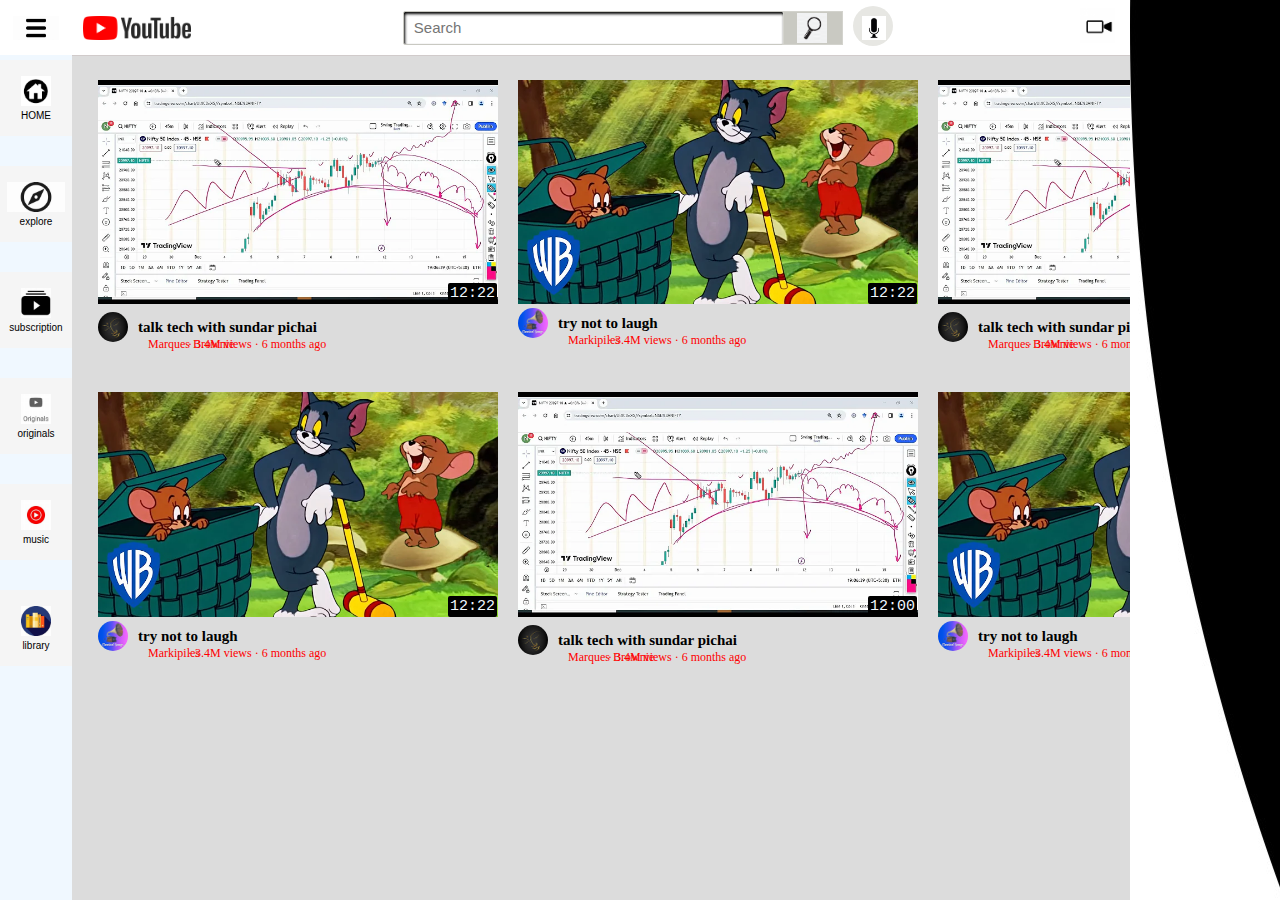
<file: index.html>
<!DOCTYPE html>
<html>
    <head>
        <title>utube.com clone</title>
        <link rel="stylesheet" href="styles/general.css">
        <link rel="stylesheet" href="styles/header.css">
        <link rel="stylesheet" href="styles/video.css">
        <link rel="stylesheet" href="styles/sidebar.css">
    </head>
    <body>
        <div class="header">
            <div class="left-section"><img class="th-menu" src="icons/th.jpeg"><img class="logo-menu" src="icons/youtube-logo-9.png"></div>
            
            <div class="middle-section"><input class="search-bar" type="text" placeholder="Search" >
            <button class="search-button">
                <img class="search-menu" src="icons/search-icon-symbol-sign-vector.jpg">
                <div class="tooltip">Search</div>
            </button>
            <button class="voice-button">
                <img class="voice-menu" src="icons/ori_3577333_dvy4okz0ozfvl2dyy7hinkw3ma4li9gztcczvcc6_microphone-icon.jpg">
                <div class="tooltip">your voice</div>
            </button>
            </div>
            
            <div class="right-section">
                <div class="call-container">
                    <img class="call-menu" src="icons/video-call_318-1336.avif">
                    <div class="tooltip">create</div>
                </div>
               
               
               <div class="bell-container">
                <img class="bell menu" src="icons/vector-bell-icon.jpg">
                <div class="bell-count">3</div>
               </div>
               
                <img class="email-menu" src="icons/unnamed.jpg">
            </div>
        </div>

        <div class="sidebar"> 
            <div class="sidebar-link">
                <img src="icons/home-icon-vector.jpg">
            <div>HOME</div>
            </div>
            <div class="sidebar-link">
                <img src="icons/explore.jpeg">
            <div>explore</div>
            </div>
            <div class="sidebar-link">
                <img src="icons/subscriptn.jpeg">
            <div>subscription</div>
            </div>
            <div class="sidebar-link">
                <img src="icons/originals.jpeg">
            <div>originals</div>
            </div>
            <div class="sidebar-link">
                <img src="icons/music.jpeg">
            <div>music</div>
            </div>
            <div class="sidebar-link">
                <img src="icons/lib.jpeg">
            <div>library</div>
            </div>
        </div>
      
        <div class="video-grid">

        <div class="div-example">

            <div class="thumbnail-row"><img class="thumbnail" src="thumbnails/hq720.webp">
                <div class="video-time">12:22</div>
            </div>
            <div class="video-info-grid">
                <img  class="chnl-row" src="channel/channels4_profile.jpg"></img>

                <p class="video-title">
                    talk tech with sundar pichai
                </p>
                <p class="video-author">
                    Marques Brownie
                </p>
                <p class="video-stats">
                    &#183 3.4M views &#183 6 months ago
                </p>
            </div>
        </div>
    
        <div class="div-example">

            <div class="channel-pic"><img class="thumbnail" src="thumbnails/hq720 (1).webp">
            <div class="video-time">12:22</div>
            </div>
            <div  class="video-info">

                <img  class="profile-pic" src="channel/channels4_profile (1).jpg"></img>


                <p class="video-title">
                    try not to laugh
                 </p>
                 <p class="video-author">
                     Markipiles
                 </p>
                 <p class="video-stats">
                     &#183 3.4M views &#183 6 months ago
                 </p>
            </div>    
        </div>

        <div class="div-example">

            <div class="thumbnail-row"><img class="thumbnail" src="thumbnails/hq720.webp">
            <div class="video-time">12:22</div>
            </div>
            <div class="video-info-grid">

                <img  class="chnl-row" src="channel/channels4_profile.jpg"></img>

                <p class="video-title">
                    talk tech with sundar pichai
                </p>
                <p class="video-author">
                    Marques Brownie
                </p>
                <p class="video-stats">
                    &#183 3.4M views &#183 6 months ago
                </p>
            </div>
        </div>
    
        <div class="div-example">

            <div class="channel-pic"><img class="thumbnail" src="thumbnails/hq720 (1).webp">
                <div class="video-time">12:22</div>
            </div>
            <div  class="video-info">

                <img  class="profile-pic" src="channel/channels4_profile (1).jpg"></img>


                <p class="video-title">
                    try not to laugh
                 </p>
                 <p class="video-author">
                     Markipiles
                 </p>
                 <p class="video-stats">
                     &#183 3.4M views &#183 6 months ago
                 </p>
            </div>    
        </div>

        <div class="div-example">

            <div class="thumbnail-row"><img class="thumbnail" src="thumbnails/hq720.webp">
                <div class="video-time">12:00</div>
            </div>
            <div class="video-info-grid">

                <img  class="chnl-row" src="channel/channels4_profile.jpg"></img>

                <p class="video-title">
                    talk tech with sundar pichai
                </p>
                <p class="video-author">
                    Marques Brownie
                </p>
                <p class="video-stats">
                    &#183 3.4M views &#183 6 months ago
                </p>
            </div>
        </div>
    
        <div class="div-example">

            <div class="channel-pic"><img class="thumbnail" src="thumbnails/hq720 (1).webp">
            <div class="video-time">12:00</div>
            </div>
            <div  class="video-info">

                <img  class="profile-pic" src="channel/channels4_profile (1).jpg"></img>


                <p class="video-title">
                    try not to laugh
                 </p>
                 <p class="video-author">
                     Markipiles
                 </p>
                 <p class="video-stats">
                     &#183 3.4M views &#183 6 months ago
                 </p>
            </div>    
        </div>

    </body>
</html>
</file>
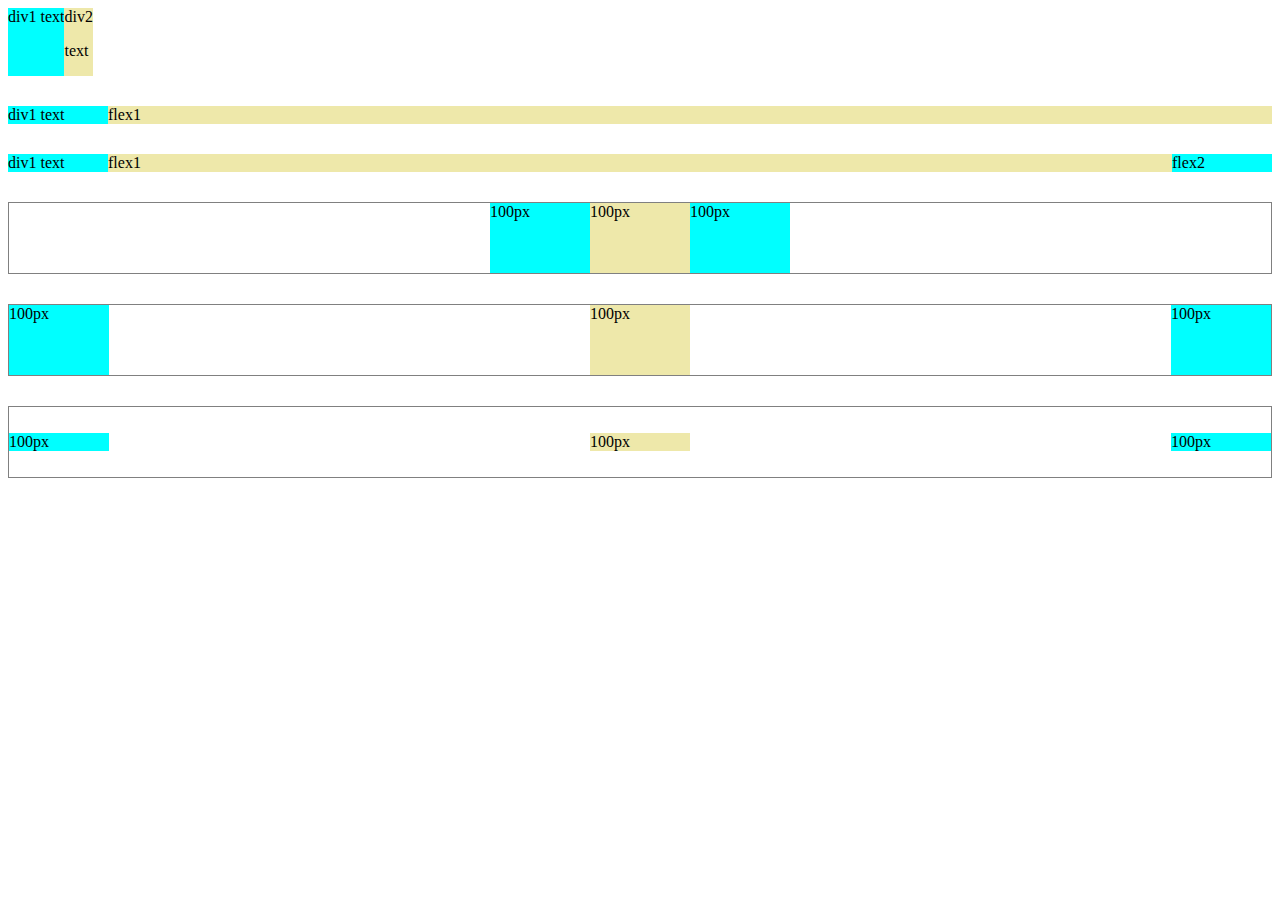
<file: flexbox.html>
<!DOCTYPE html>
<html>
    <head>
        <title>flexbox practice</title>
    </head>
    <body style="padding-bottom: 100px;">

        <div style="
            display: flex;
            flex-direction: row;
        ">
        <div style="background-color: aqua;
        ">div1 text</div>
        <div style="background-color: palegoldenrod;">div2 <p>text</p></div>
        </div>
        
        <div style="
        margin-top: 30px;
        display: flex;
        flex-direction: row;
        ">
        <div style="background-color: aqua;
        width: 100px;">div1 text</div>
        <div style="background-color: palegoldenrod;
        flex: 1;
        ">flex1</div>
        </div>

        <div style="
        margin-top: 30px;
        display: flex;
        flex-direction: row;
        ">
        <div style="background-color: aqua;
        width: 100px;">div1 text</div>
        <div style="background-color: palegoldenrod;
        flex: 1;
        ">flex1</div>
         <div style="background-color: aqua;
         width: 100px;">flex2</div>
        </div>

        <div style="
        margin-top: 30px;
        height: 70px;
        border-width: 1px;
        border-style: solid;
        border-color: gray;

        display: flex;
        flex-direction: row;
        justify-content:center;
        ">
        <div style="background-color: aqua;
        width: 100px;
        ">100px</div>
        <div style="background-color: palegoldenrod;
         width: 100px;
        ">100px</div>
         <div style="background-color: aqua;
         width: 100px;
         ">100px</div>
        </div>

        <div style="
        margin-top: 30px;
        height: 70px;
        border-width: 1px;
        border-style: solid;
        border-color: gray;

        display: flex;
        flex-direction: row;
        justify-content:space-between;
        ">
        <div style="background-color: aqua;
        width: 100px;
        ">100px</div>
        <div style="background-color: palegoldenrod;
         width: 100px;
        ">100px</div>
         <div style="background-color: aqua;
         width: 100px;
         ">100px</div>
        </div>

        <div style="
        margin-top: 30px;
        height: 70px;
        border-width: 1px;
        border-style: solid;
        border-color: gray;

        display: flex;
        flex-direction: row;
        justify-content:space-between;
        align-items:center;
        ">
        <div style="background-color: aqua;
        width: 100px;
        ">100px</div>
        <div style="background-color: palegoldenrod;
         width: 100px;
        ">100px</div>
         <div style="background-color: aqua;
         width: 100px;
         ">100px</div>
        </div>
    </body>
</html>
</file>
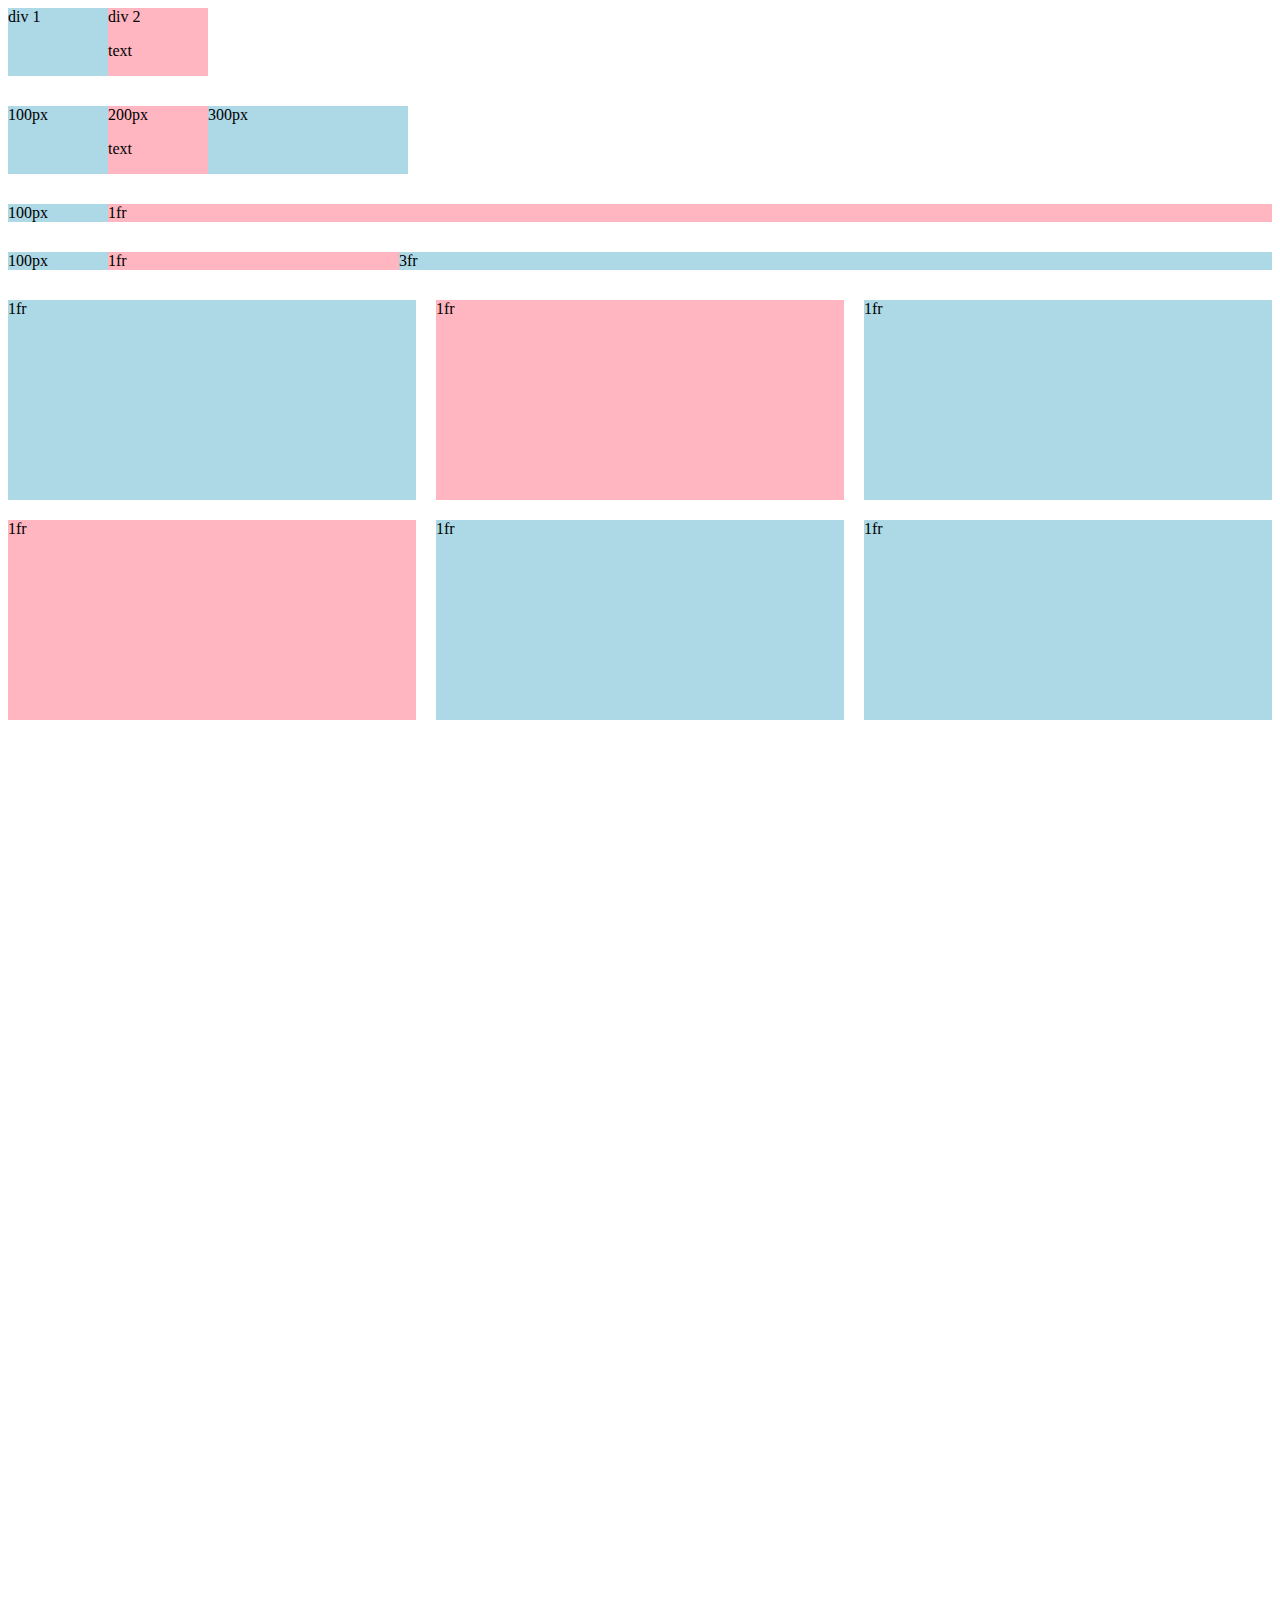
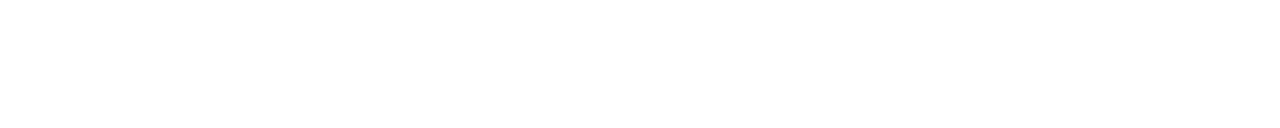
<file: grid.html>
<!DOCTYPE html>
<html>
    <head>
        <title>GRID PRACTICE</title>
    </head>
    <body style="padding-bottom: 1000px;">
        <div style="
            display: grid;
            grid-template-columns: 100px 100px;
            ">
            <div style="background-color: lightblue;">div 1</div>
            <div style="background-color: lightpink;">div 2<p>text</p></div>
        </div>

        <div style="
        margin-top: 30px;
            display: grid;
            grid-template-columns: 100px 100px 200px;
            ">
            <div style="background-color: lightblue;">100px</div>
            <div style="background-color: lightpink;">200px<p>text</p></div>
            <div style="background-color: lightblue;">300px</div>
        </div>

        <div style="
        margin-top: 30px;
            display: grid;
            grid-template-columns: 100px 1fr;
            ">
            <div style="background-color: lightblue;">100px</div>
            <div style="background-color: lightpink;">1fr</div>
           </div>

           <div style="
        margin-top: 30px;
            display: grid;
            grid-template-columns: 100px 1fr 3fr;
            ">
            <div style="background-color: lightblue;">100px</div>
            <div style="background-color: lightpink;">1fr</div>
            <div style="background-color: lightblue;">3fr</div>
           </div>

           <div style="
        margin-top: 30px;
            display: grid;
            grid-template-columns: 1fr 1fr 1fr;
            column-gap: 20px;
            row-gap :20px;
            ">
            <div style="background-color: lightblue; height: 200px">1fr</div>
            <div style="background-color: lightpink; height: 200px">1fr</div>
            <div style="background-color: lightblue; height: 200px">1fr</div>
            <div style="background-color: lightpink; height: 200px">1fr</div>
            <div style="background-color: lightblue; height: 200px">1fr</div>
            <div style="background-color: lightblue; height: 200px">1fr</div>
            
    </body>
    </body>
</html>
</file>
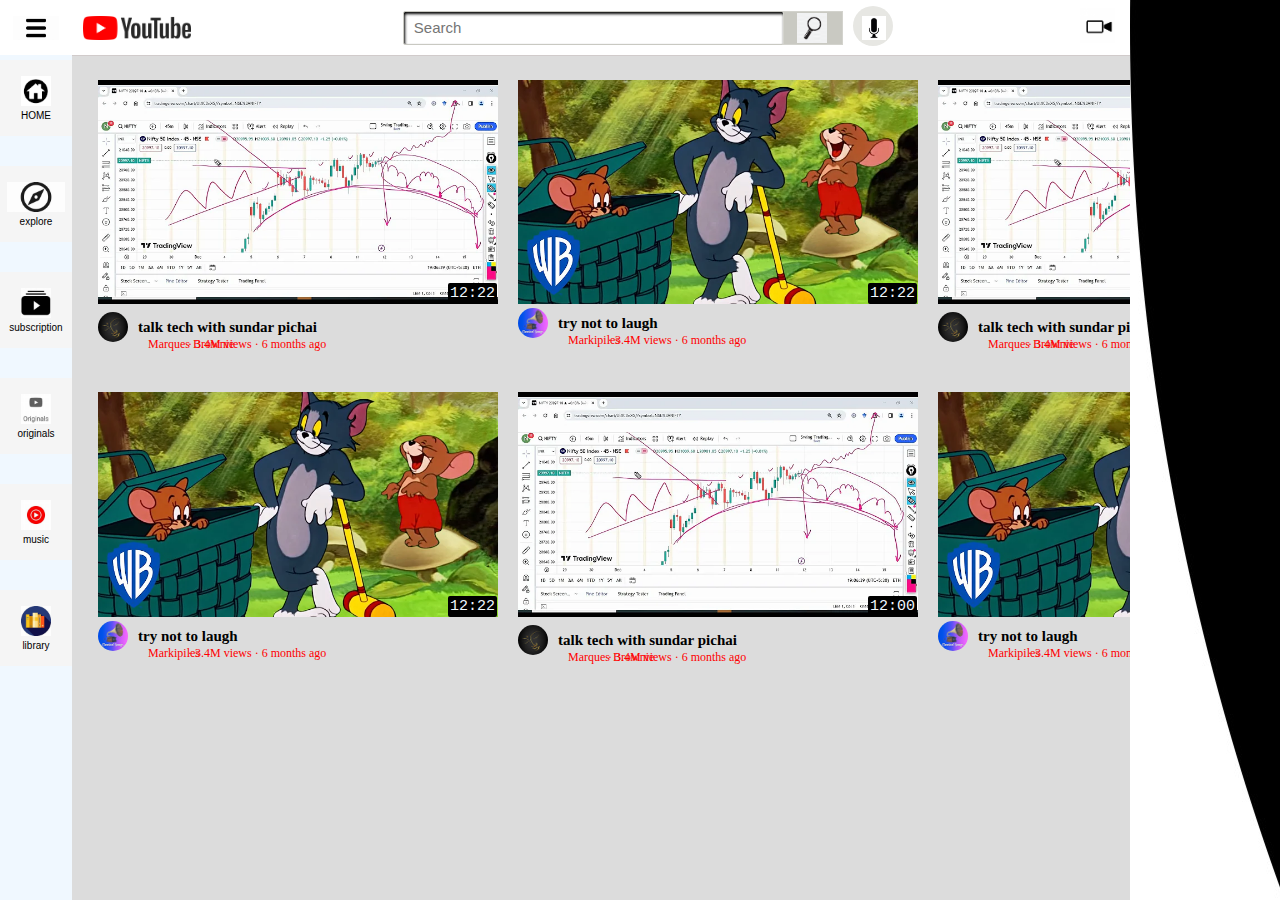
<file: utube.html>
<!DOCTYPE html>
<html>
    <head>
        <title>utube.com clone</title>
        <link rel="stylesheet" href="styles/general.css">
        <link rel="stylesheet" href="styles/header.css">
        <link rel="stylesheet" href="styles/video.css">
        <link rel="stylesheet" href="styles/sidebar.css">
    </head>
    <body>
        <div class="header">
            <div class="left-section"><img class="th-menu" src="icons/th.jpeg"><img class="logo-menu" src="icons/youtube-logo-9.png"></div>
            
            <div class="middle-section"><input class="search-bar" type="text" placeholder="Search" >
            <button class="search-button">
                <img class="search-menu" src="icons/search-icon-symbol-sign-vector.jpg">
                <div class="tooltip">Search</div>
            </button>
            <button class="voice-button">
                <img class="voice-menu" src="icons/ori_3577333_dvy4okz0ozfvl2dyy7hinkw3ma4li9gztcczvcc6_microphone-icon.jpg">
                <div class="tooltip">your voice</div>
            </button>
            </div>
            
            <div class="right-section">
                <div class="call-container">
                    <img class="call-menu" src="icons/video-call_318-1336.avif">
                    <div class="tooltip">create</div>
                </div>
               
               
               <div class="bell-container">
                <img class="bell menu" src="icons/vector-bell-icon.jpg">
                <div class="bell-count">3</div>
               </div>
               
                <img class="email-menu" src="icons/unnamed.jpg">
            </div>
        </div>

        <div class="sidebar"> 
            <div class="sidebar-link">
                <img src="icons/home-icon-vector.jpg">
            <div>HOME</div>
            </div>
            <div class="sidebar-link">
                <img src="icons/explore.jpeg">
            <div>explore</div>
            </div>
            <div class="sidebar-link">
                <img src="icons/subscriptn.jpeg">
            <div>subscription</div>
            </div>
            <div class="sidebar-link">
                <img src="icons/originals.jpeg">
            <div>originals</div>
            </div>
            <div class="sidebar-link">
                <img src="icons/music.jpeg">
            <div>music</div>
            </div>
            <div class="sidebar-link">
                <img src="icons/lib.jpeg">
            <div>library</div>
            </div>
        </div>
      
        <div class="video-grid">

        <div class="div-example">

            <div class="thumbnail-row"><img class="thumbnail" src="thumbnails/hq720.webp">
                <div class="video-time">12:22</div>
            </div>
            <div class="video-info-grid">
                <img  class="chnl-row" src="channel/channels4_profile.jpg"></img>

                <p class="video-title">
                    talk tech with sundar pichai
                </p>
                <p class="video-author">
                    Marques Brownie
                </p>
                <p class="video-stats">
                    &#183 3.4M views &#183 6 months ago
                </p>
            </div>
        </div>
    
        <div class="div-example">

            <div class="channel-pic"><img class="thumbnail" src="thumbnails/hq720 (1).webp">
            <div class="video-time">12:22</div>
            </div>
            <div  class="video-info">

                <img  class="profile-pic" src="channel/channels4_profile (1).jpg"></img>


                <p class="video-title">
                    try not to laugh
                 </p>
                 <p class="video-author">
                     Markipiles
                 </p>
                 <p class="video-stats">
                     &#183 3.4M views &#183 6 months ago
                 </p>
            </div>    
        </div>

        <div class="div-example">

            <div class="thumbnail-row"><img class="thumbnail" src="thumbnails/hq720.webp">
            <div class="video-time">12:22</div>
            </div>
            <div class="video-info-grid">

                <img  class="chnl-row" src="channel/channels4_profile.jpg"></img>

                <p class="video-title">
                    talk tech with sundar pichai
                </p>
                <p class="video-author">
                    Marques Brownie
                </p>
                <p class="video-stats">
                    &#183 3.4M views &#183 6 months ago
                </p>
            </div>
        </div>
    
        <div class="div-example">

            <div class="channel-pic"><img class="thumbnail" src="thumbnails/hq720 (1).webp">
                <div class="video-time">12:22</div>
            </div>
            <div  class="video-info">

                <img  class="profile-pic" src="channel/channels4_profile (1).jpg"></img>


                <p class="video-title">
                    try not to laugh
                 </p>
                 <p class="video-author">
                     Markipiles
                 </p>
                 <p class="video-stats">
                     &#183 3.4M views &#183 6 months ago
                 </p>
            </div>    
        </div>

        <div class="div-example">

            <div class="thumbnail-row"><img class="thumbnail" src="thumbnails/hq720.webp">
                <div class="video-time">12:00</div>
            </div>
            <div class="video-info-grid">

                <img  class="chnl-row" src="channel/channels4_profile.jpg"></img>

                <p class="video-title">
                    talk tech with sundar pichai
                </p>
                <p class="video-author">
                    Marques Brownie
                </p>
                <p class="video-stats">
                    &#183 3.4M views &#183 6 months ago
                </p>
            </div>
        </div>
    
        <div class="div-example">

            <div class="channel-pic"><img class="thumbnail" src="thumbnails/hq720 (1).webp">
            <div class="video-time">12:00</div>
            </div>
            <div  class="video-info">

                <img  class="profile-pic" src="channel/channels4_profile (1).jpg"></img>


                <p class="video-title">
                    try not to laugh
                 </p>
                 <p class="video-author">
                     Markipiles
                 </p>
                 <p class="video-stats">
                     &#183 3.4M views &#183 6 months ago
                 </p>
            </div>    
        </div>

    </body>
</html>
</file>
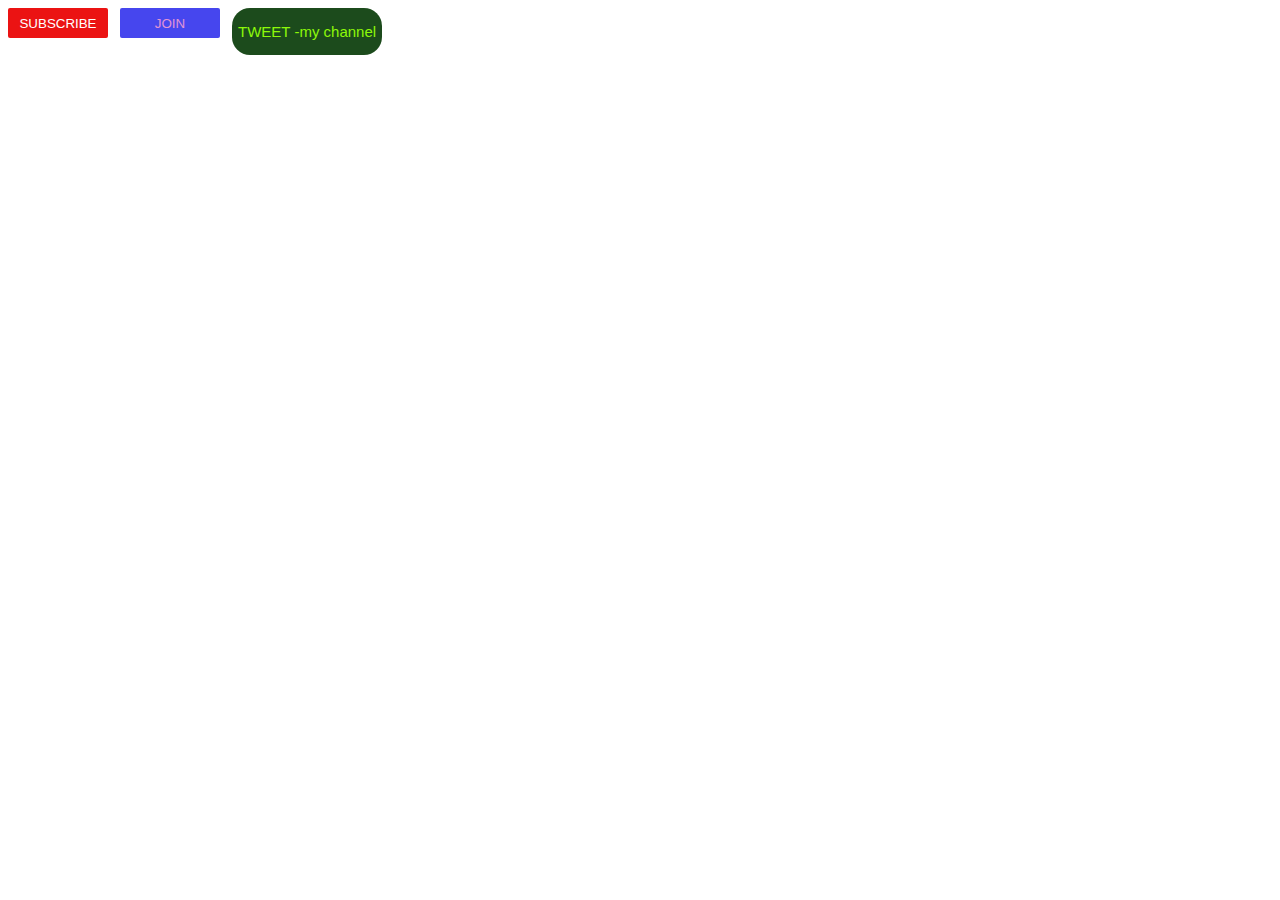
<file: intro-to-html/buttons.html>
<!DOCTYPE html>
<html>
    <title>BUTTONS PRACTICE</title>
    <link rel="stylesheet" href="styles/buttons.css">
    <head></head>
    <body>
        <button class="subscribe-button">
            SUBSCRIBE
        </button>
        <button class="join-button">
            JOIN
        </button>
        <button class="tweet-button">
            TWEET -my channel
        </button>
    </body>
</html>
</file>
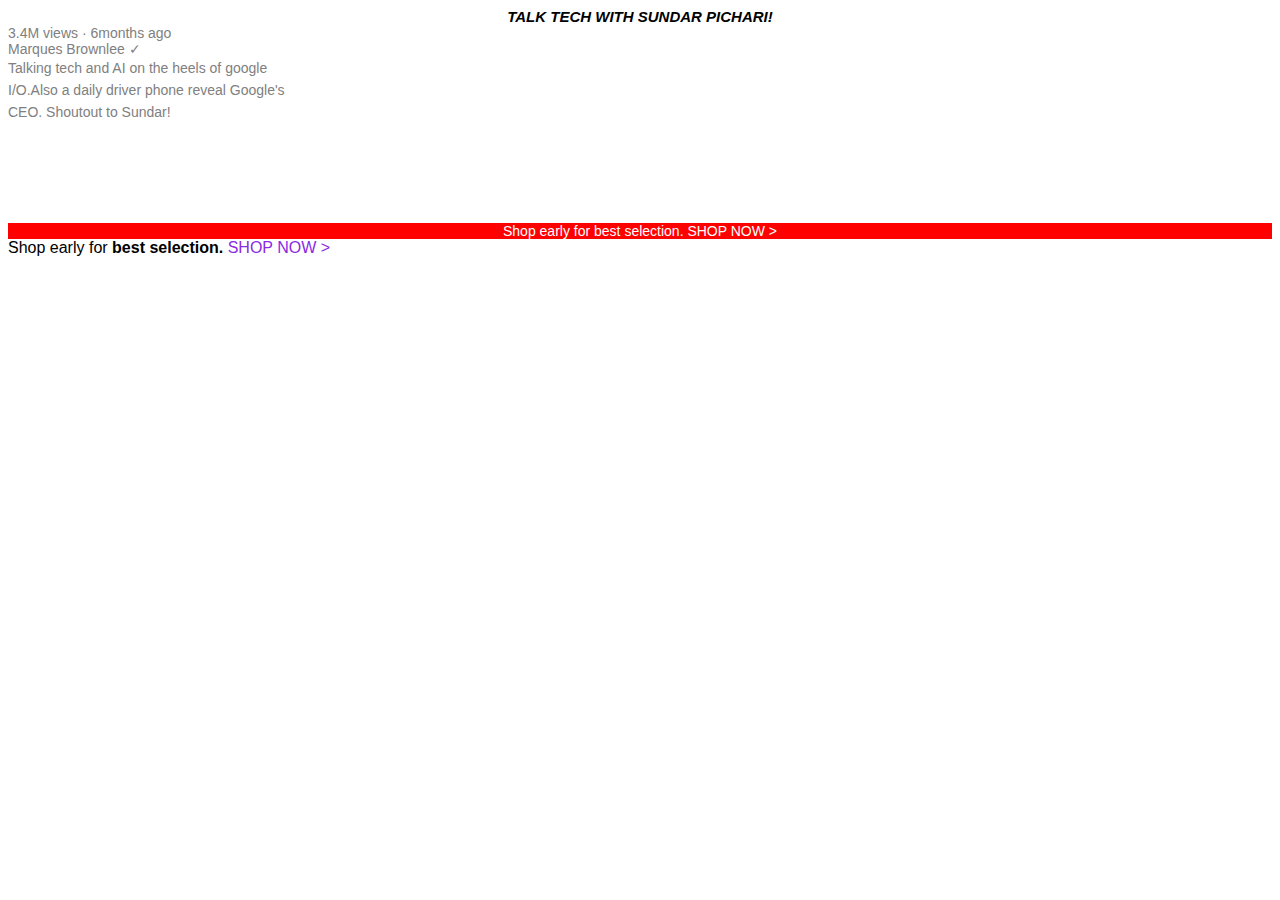
<file: intro-to-html/text.html>
<!DOCTYPE html>
<html>
    <head>
        <title>TEXT PRACTICE</title>
        <link rel="stylesheet" href="styles/text.css">    
    </head>
    <body><p class="video-title">
        TALK TECH WITH SUNDAR PICHARI!
    </p>
    <p class="video-stat">
        3.4M views &#183; 6months ago
    </p>
    <p class="video-author">
        Marques Brownlee &#10003;
    </p>
    <p class="video-description">
        Talking tech and AI on the heels of google I/O.Also a daily driver phone reveal Google's CEO. Shoutout to Sundar!
    </p>
    <p class="apple-text">
        Shop early for best selection. <span class="shop-link">SHOP NOW > </span>
    </p>
    <p >
        Shop early for <strong>
        best selection. </strong> <span class="span-example">SHOP NOW ></span>
    </p></body>
</html>
</file>
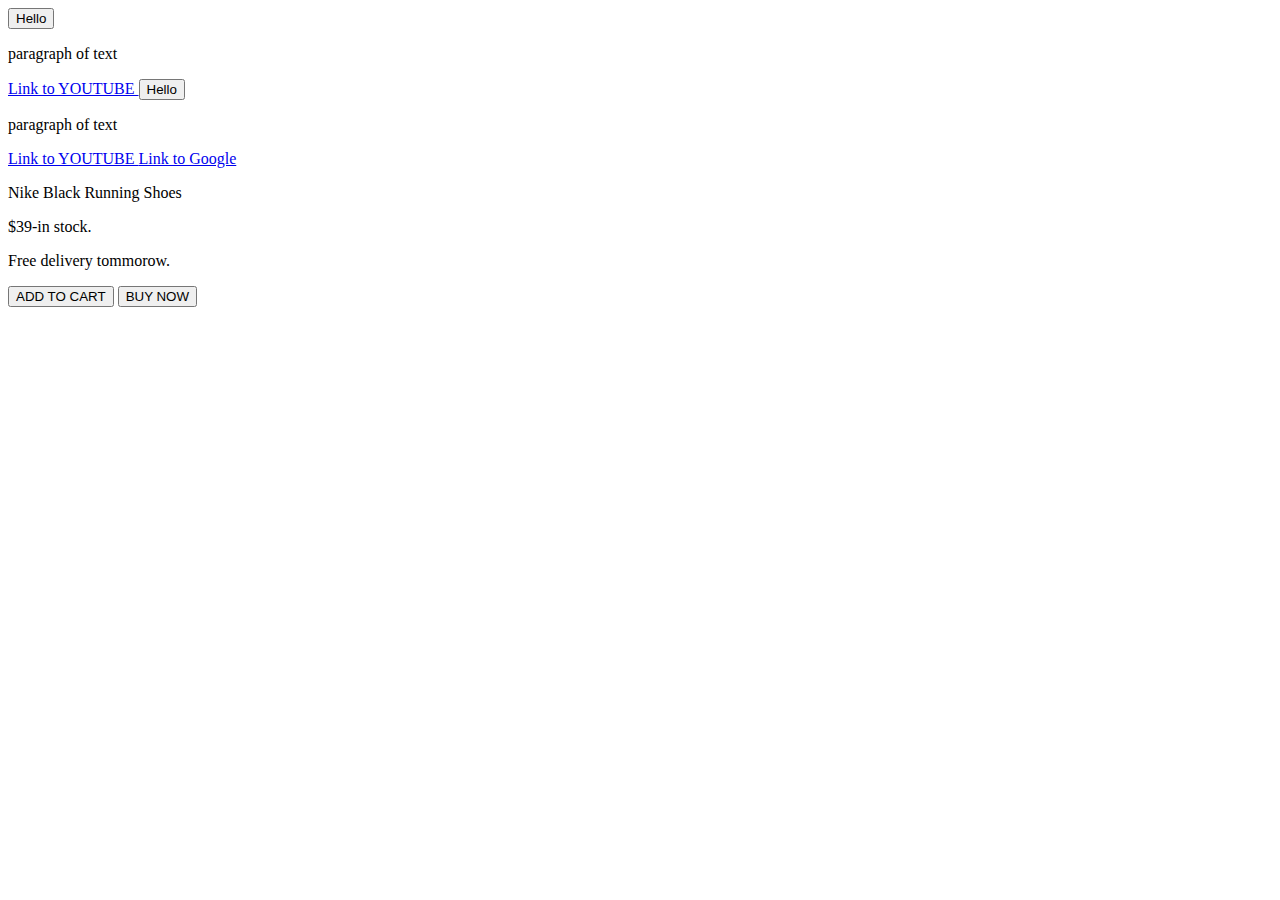
<file: intro-to-html/website.html>
<!DOCTYPE html>
<html>
    <head>
        <title>FIRST WEBSITE</title>
    </head>
    <body>
        <button>
            Hello
        </button>
        <p>
            paragraph of text
        </p>
        <a href="https://www.youtube.com/" target="_blank">
            Link to YOUTUBE
        </a>
    </body>
</html>


<button>
    Hello
</button>
<p>
    paragraph of text
</p>
<a href="https://www.youtube.com/" target="_blank">
    Link to YOUTUBE
</a>
<a href="https://www.google.co.in/" target="_blank">
    Link to Google
</a>
<p>
    Nike Black Running Shoes
</p>
    $39-in stock.
</p>
<p>
    Free delivery tommorow.
</p>
<button>
    ADD TO CART
</button>
<button>
       BUY NOW
</button>
</file>
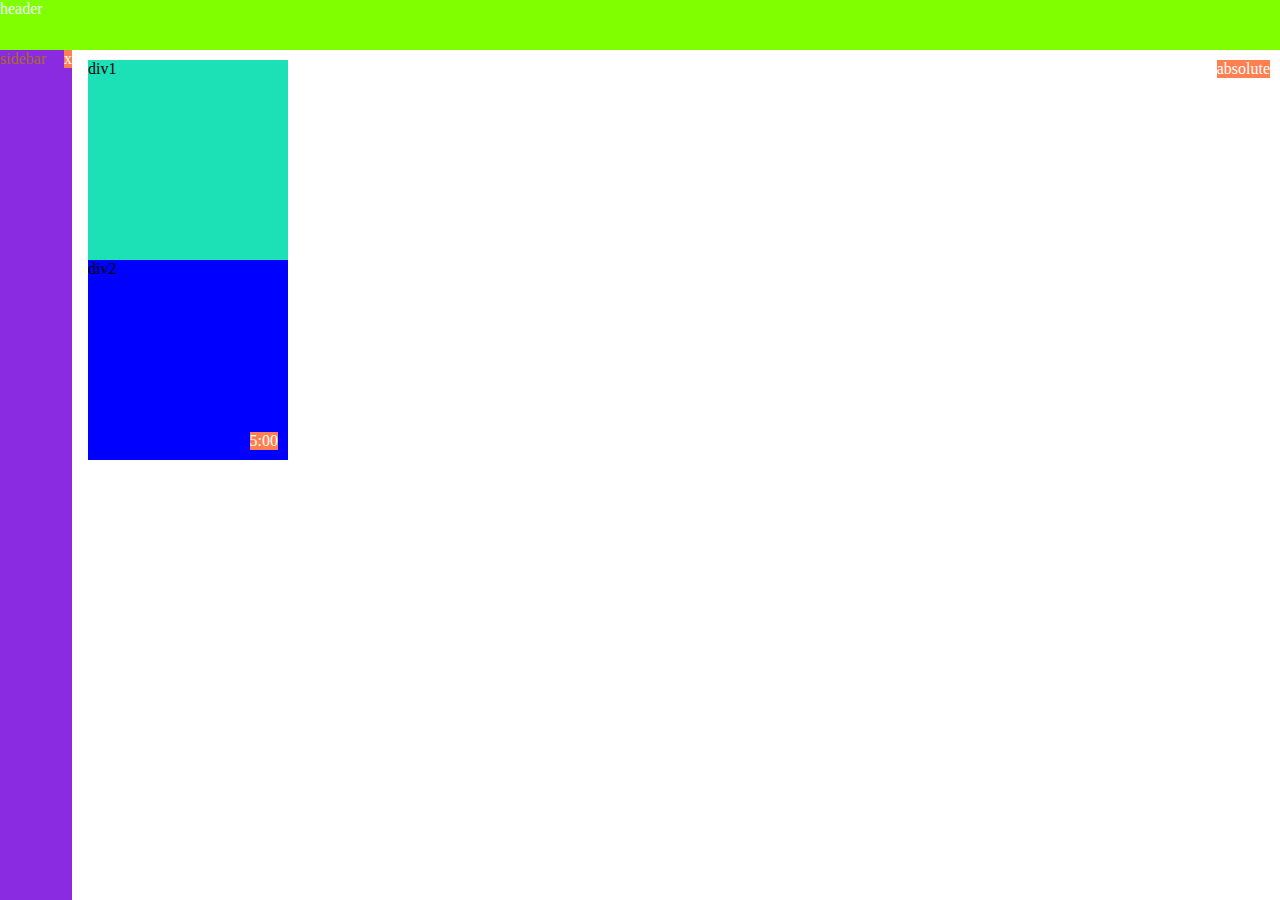
<file: styles/position.html>
<!DOCTYPE html>
<html>
    <head>
        <title>position practice</title>
    </head>
    <body style="
    height: 3000px
    padding-top 60px;
    padding-left: 80px;
    ">
        <div style="
        position: fixed;
        background-color: chartreuse;
        color: aliceblue;
        top: 0px;
        bottom: 100px;
        left: 0px;
        right: 0px;
        height: 50px;
       
        ">header</div>

        <div style="
        background-color: blueviolet;
        color: rgb(168, 107, 28);
        position: fixed;
        left: 0px;
        bottom: 0px;
        top: 50px;
        width: 72px;
        ">
        sidebar
        <div style=" 
        background-color: coral;
        position: absolute;
        color: white;
        right: 0;
        top: 0px;
        ">
           x
        </div>
        </div>

        <div style=" 
        background-color: coral;
        position: absolute;
        color: white;
        right: 10px;
        top: 60px;
        ">
            absolute
        </div>

        <div style="
        background-color: rgb(28, 225, 183);
        height: 200px;
        width: 200px;
        position: static;
        margin-top: 60px;
        ">div1</div>
        <div style="
        background-color: blue;
        height: 200px;
        width: 200px;
        position: relative;
        ">div2 
        <div style=" 
         background-color: coral;
         position: absolute;
         color: white;
         right: 10px;
         bottom: 10px;
        ">
       5:00
     </div>
 
    </div>
    </body>
</html>
</file>
<file: styles/general.css>
p{
    font-family: 'Times New Roman',Arial;
    margin-top: 0px;
    margin-bottom:0
}

body{
    margin: 0;
    padding-top: 80px;
    padding-left: 90px;
    padding-right: 24px;
    background-color: bisque;
}
</file>
<file: styles/header.css>
.header{
    height: 55px ;
    
    display: flex;
    flex-direction: row;
    justify-content: space-between;

    position: fixed;
    top: 0px;
    left: 0px;
    right: 0px;
    background-color: white;
    border-bottom-width: 1px;
    border-bottom-style: solid;
    border-bottom-color: rgb(209, 203, 203);
    z-index: 200;
   

}

.left-section{
    display: flex;
    align-items: center;
}
.th-menu{
    height: 24px;
    margin-left: 24px;
    margin-right: 24px;
    margin-left: 13px;
}
.logo-menu{
    height: 24px;
}

.middle-section{
   flex: 1;
    margin-left: 70px;
    margin-right: 35px;
    max-width: 500px;
    display: flex;
    align-items: center;
    justify-content: space-between;
}
.search-bar{
    flex: 1;
    align-items: center;
    height: 30px;
    padding-left: 10px;
    font-size: 16px;
    border-width: 1px;
    border-style: solid;
    border-color: rgb(201, 201, 194);
    border-radius: 2px;
    box-shadow: inset 1px 2px 3px;
    width: 0;
}

.search-bar::placeholder{
    font-family: Arial;
    font-size: 15px;
}

.search-button{
  height: 37px;
  width: 60px;
    background-color:rgb(201, 201, 194);
    border-width: 1px;
    border-style: solid;
    margin-left: -1px;
    margin-top: 4px;
   
}
.call-container,
.voice-button,
.search-button{
    height: 34px;
    border-color:rgb(211, 211, 205); 
    margin-right: 10px;
    margin-bottom: 4px;
    display: flex;
    justify-content: center;
    position: relative;
    align-items: center;
}

.search-menu{
height: 30px;
margin-top: 1px;
margin-right: 2px;
background-color:rgb(201, 201, 194);
}

.call-container .tooltip,
.voice-button .tooltip,
.search-button .tooltip{
position: absolute;
opacity: 1;
background-color: rgb(249, 210, 163);
color: white;
padding-bottom: 4px;
padding-top: 4px;
padding-left: 8px;
padding-right: 8px;
border-radius: 2px;
font-size: 12px;
bottom: -30px;
opacity: 0;
transition:opacity 1s
}

.bell-container:hover .tooltip,
.voice-button:hover .tooltip,
.search-button:hover .tooltip{
    opacity: 1;
}

.voice-button{
height: 40px;
width: 40px;
border-radius: 20px;
border: none;
background-color:rgb(231, 231, 227);
}

.voice-menu{
    height:24px ;
    margin-top: 4px;
    margin-left: 2px;
    background-color:rgb(178, 178, 174);
}

.right-section{
   align-items: center;
   width: 180px;
   display: flex;
justify-content: space-between;
margin-right: 20px;
flex-shrink: 0;
}


.call-menu{
    height: 35px;
    margin-right: 5px; 
}

.bell-container{
    position: relative;
}

.bell-menu{
   height: 20px;
  
}

.bell-count{
    position: absolute;
    top: -5px;
    right: 0;
    background-color: #ff0000;
    color: rgb(243, 248, 251);
    font-size: 12px;
    font-family: Arial;
    padding-left: 4px;
    padding-right: 4px;
    padding-top: 2px;
    padding-bottom: 2px;
    border-radius: 10px;
}
.email-menu{
  height: 30px;
  width: 20px;
}
</file>
<file: styles/video.css>
p{
    font-family: 'Times New Roman',Arial;
    margin-top: 5px
}
.thumbnail{
    width: 400px;
    object-fit: cover;
    object-position: right;
    
    display:  block;
}

.video-title{
    margin-top: 5px;
    font-size: 15px;
    font-weight: bold;
    line-height: 20px;
    margin-bottom: 10px;
    width: 200px;
    margin-left: 0px;
}

.video-stats,
.video-author{
    display: inline-block;
    width: 400px;
    font-size: 12px;
    color: red;
    margin-bottom: 50px;
    margin-left: 50px;
    margin-top: -10px;
   
}

.div-example{
    width: 400px;
    display: inline block;
    margin-top: -10px;
}
.channel-pic{
    display: inline-block;
    width: 400px;
    position: relative;
  
}
.video-info{
    display: inline-block;
    width: 40px;
    margin-bottom: 2px ;
    display: grid;
    grid-template-columns: 40px 1fr;
    
}
.profile-pic{
    width: 30px;
    border-radius: 50px;
    margin-bottom: 1px;
}
.thumbnail-row{
    width: 30px;  
    margin-bottom: 8px;
    position: relative;
    z-index: 0;
}
.chnl-row{
    width: 30px;
    border-radius: 50px;

}
.video-info-grid{
    display: grid;
    grid-template-columns: 40px 1fr;
    
}
.video-grid{
    display: grid;
    grid-template-columns: 1fr 1fr 1fr;
    column-gap: 20px;
}

.video-time{
    font-family: 'Courier New';
    font-size: 15px;
    font-weight: 500;
    padding-left: 2px;
    padding-right: 2px;
    padding-top: 2px;
    padding-bottom: 2px;
    border-radius: 2px;
    background-color: black;
    color: aliceblue;
    position: absolute;
    left: 350px;
    bottom: 0px;
}
</file>
<file: styles/sidebar.css>
.sidebar{
    position: fixed;
    left: 0px;
    bottom: 0px;
    top: 55px;
    background-color: aliceblue;
    width: 72px;
    z-index: 200;
    padding-top: 5px;
}

body{
    margin: 2px;
    padding-top: 88px;
    padding-left: 96px;
    padding-right: 24px;
    background-color: gainsboro;
}

.sidebar-link{
    background-color:whitesmoke;
    height: 76px;
    margin-bottom: 1px;
    display: flex;
    justify-content: center;
    align-items: center;
    flex-direction: column;
    margin-bottom: 30px;
    cursor: pointer;
}
.sidebar-link:hover{
    background-color: gray;
}

.sidebar-link img
{
    height: 30px;
    margin-bottom: 4px;
}
.sidebar-link div{
    font-family: Arial;
    font-size: 10px;
    font-weight: 500;

}
</file>
<file: intro-to-html/styles/buttons.css>
.subscribe-button{
        background-color: rgb(235, 19, 19);
        color: white;
        border: none;
        height: 30px;
        width: 100px;
        border-radius: 2px;
        cursor: pointer;
        margin-right: 8px;
        vertical-align: top;
    }
    .subscribe-button:hover{
        background-color: rgb(223, 243, 10);
        color: black;

    }
    .subscribe-button:active{ 
       background-color: rgb(10, 243, 239);
        color: blueviolet;

    }
    .join-button{
        background-color: rgb(70, 70, 238);
        color: rgb(226, 149, 212);
        border: none;
        height: 30px;
        width: 100px;
        border-width: 10px;
        cursor: pointer;
        border-radius: 2px;
        transition: opacity 1s;
        vertical-align: top;
    }
    .join-button:hover{
        background-color: rgb(243, 158, 10);
        color: chocolate;
   
    }
    .join-button:active{
        background-color: rgb(116, 6, 112);
        color: chocolate;
        opacity: 1.2;
    }
    .tweet-button{
        background-color: rgb(28, 75, 28);
        color: rgb(140, 248, 9);
        border: none;
        padding-top: 15px;
        padding-bottom: 15px;
        border-width: 10px;
        cursor: pointer;
        border-radius: 18px;
        font: bold;
        font-size: 15px;
        cursor: pointer;
        margin-left: 8px;
       
    }
    .tweet-button:hover{
        background-color: rgb(116, 6, 112);
        color: chocolate;
        transition: backgroung-color 1s,
        color 1s;
   
        box-shadow: 10px 10px 10px black;
        transition:  box-shadow 1s,
        color 1s;
    }
    .tweet-button:active{
        opacity: 0.8;
    }
</file>
<file: intro-to-html/styles/text.css>
p{
    font-family: Arial;
    margin-top: 0;
    margin-bottom: 0;

}
.video-title{
    font-family:Arial;
    font-size: 15px;
    font-style: italic;
    font-weight: bold;
    text-align: center;
    
}
.video-stat{
    font-family:Arial;
    font-size: 14px;
    color: gray;
}
.video-author{
    font-family:Arial;
    font-size: 14px;
    color: gray;
    margin-top: 0px;
}
.video-description{
    font-family:Arial;
    font-size: 14px;
    color: gray;
    line-height: 22px;
    width: 280px;
    margin-top: 0px;
    margin-bottom: 100px;
    line-height: 22px
}
.apple-text{
    margin-bottom: 50;
    font-size: 14px;
    background-color: red;
    color: white;
    text-align: center;
    padding-top: 10;
    padding-bottom: 10;

}
.span-example{
    color: blueviolet;
    margin-left: 12;
}
.span-example:hover{
    text-decoration: underline;
}
.shop-link{
    cursor: pointer;
}
.shop-link:hover{
    text-decoration: underline;
}
</style>

</head>
<body><p class="video-title">
TALK TECH WITH SUNDAR PICHARI!
</p>
<p class="video-stat">
3.4M views &#183; 6months ago
</p>
<p class="video-author">
Marques Brownlee &#10003;
</p>
<p class="video-description">
Talking tech and AI on the heels of google I/O.Also a daily driver phone reveal Google's CEO. Shoutout to Sundar!
</p>
<p class="apple-text">
Shop early for best selection. <span class="shop-link">SHOP NOW > </span>
</p>
<p >
Shop early for <strong>
best selection. </strong> <span class="span-example">SHOP NOW ></span>
</p></body>
</html>



<style>
p{
font-family: Arial;
margin-top: 0;
margin-bottom: 0;

}
.video-title{
font-family:Arial;
font-size: 15px;
font-style: italic;
font-weight: bold;
text-align: center;

}
.video-stat{
font-family:Arial;
font-size: 14px;
color: gray;
}
.video-author{
font-family:Arial;
font-size: 14px;
color: gray;
margin-top: 0px;
}
.video-description{
font-family:Arial;
font-size: 14px;
color: gray;
line-height: 22px;
width: 280px;
margin-top: 0px;
margin-bottom: 100px;
line-height: 22px
}
.apple-text{
margin-bottom: 50;
font-size: 14px;
background-color: red;
color: white;
text-align: center;
padding-top: 10;
padding-bottom: 10;

}
.span-example{
color: blueviolet;
margin-left: 12;
}
.span-example:hover{
text-decoration: underline;
}
.shop-link{
cursor: pointer;
}
.shop-link:hover{
text-decoration: underline;
}
</file>
